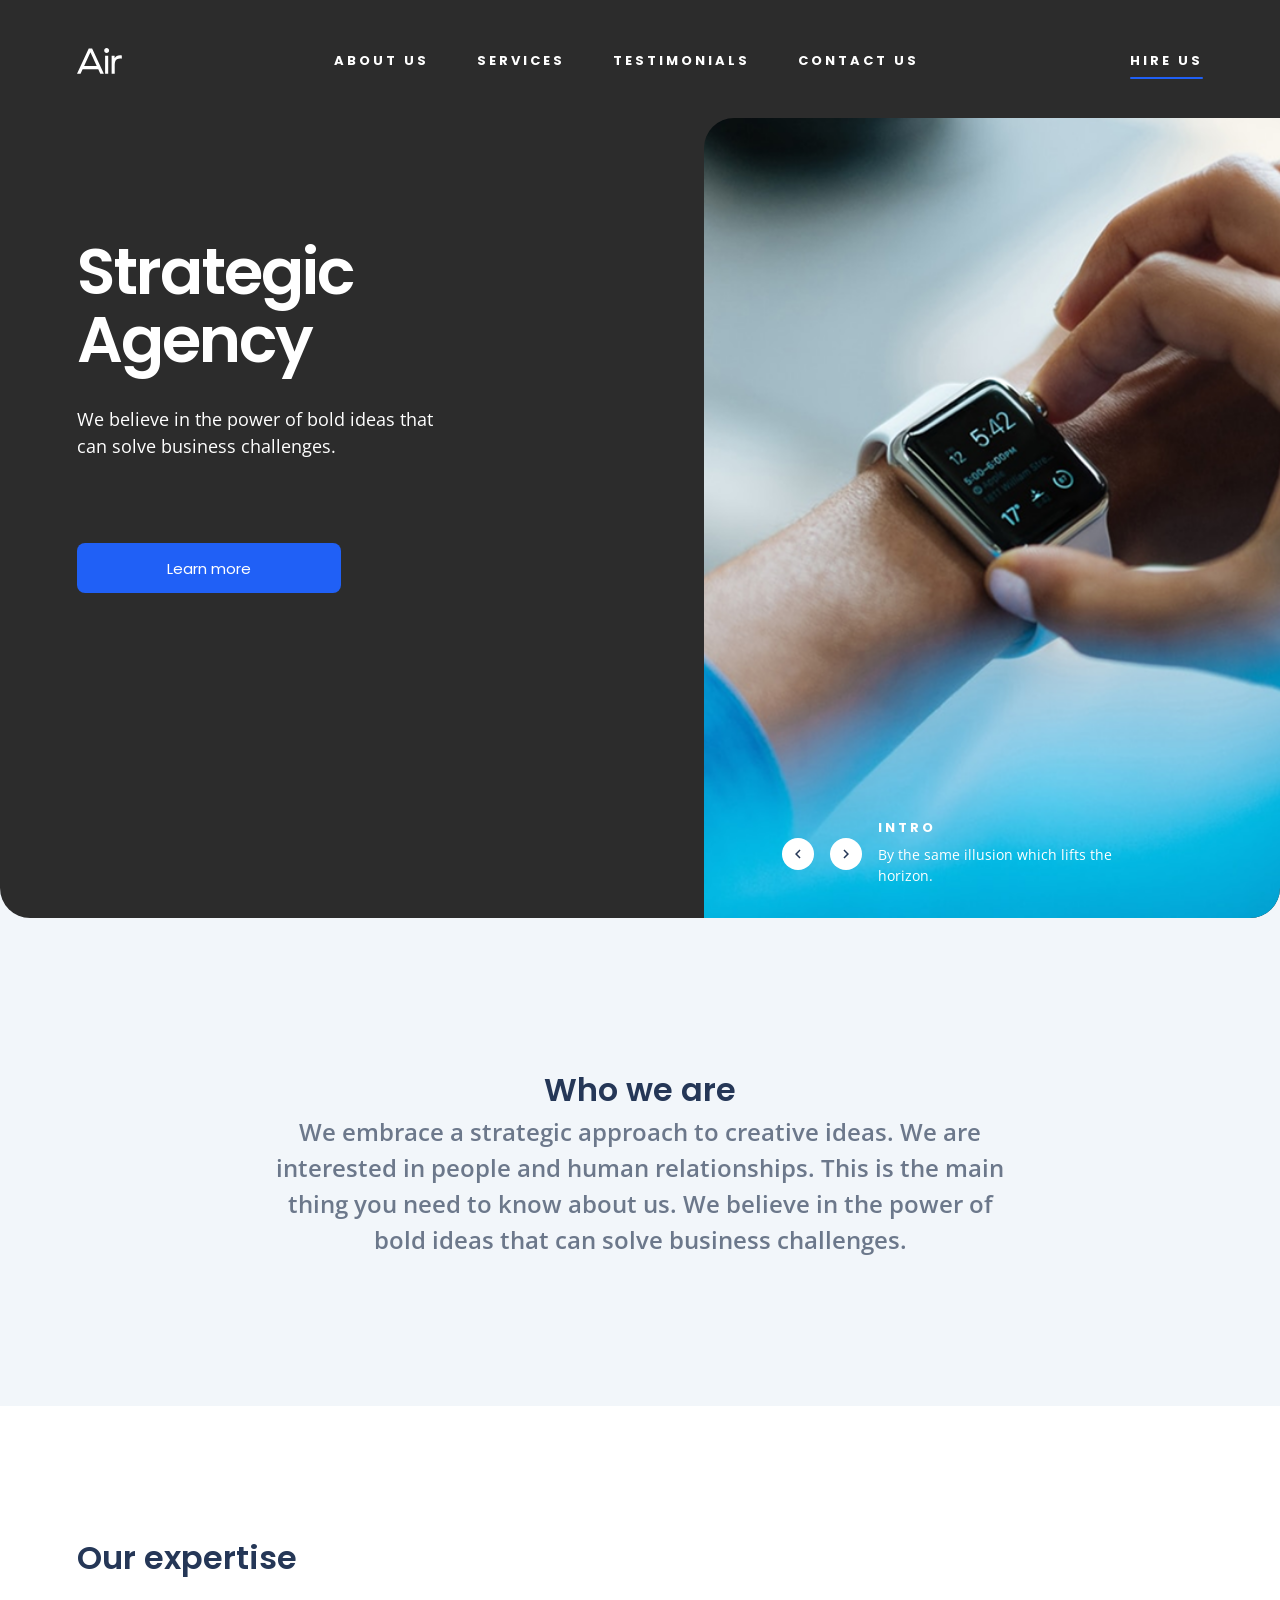
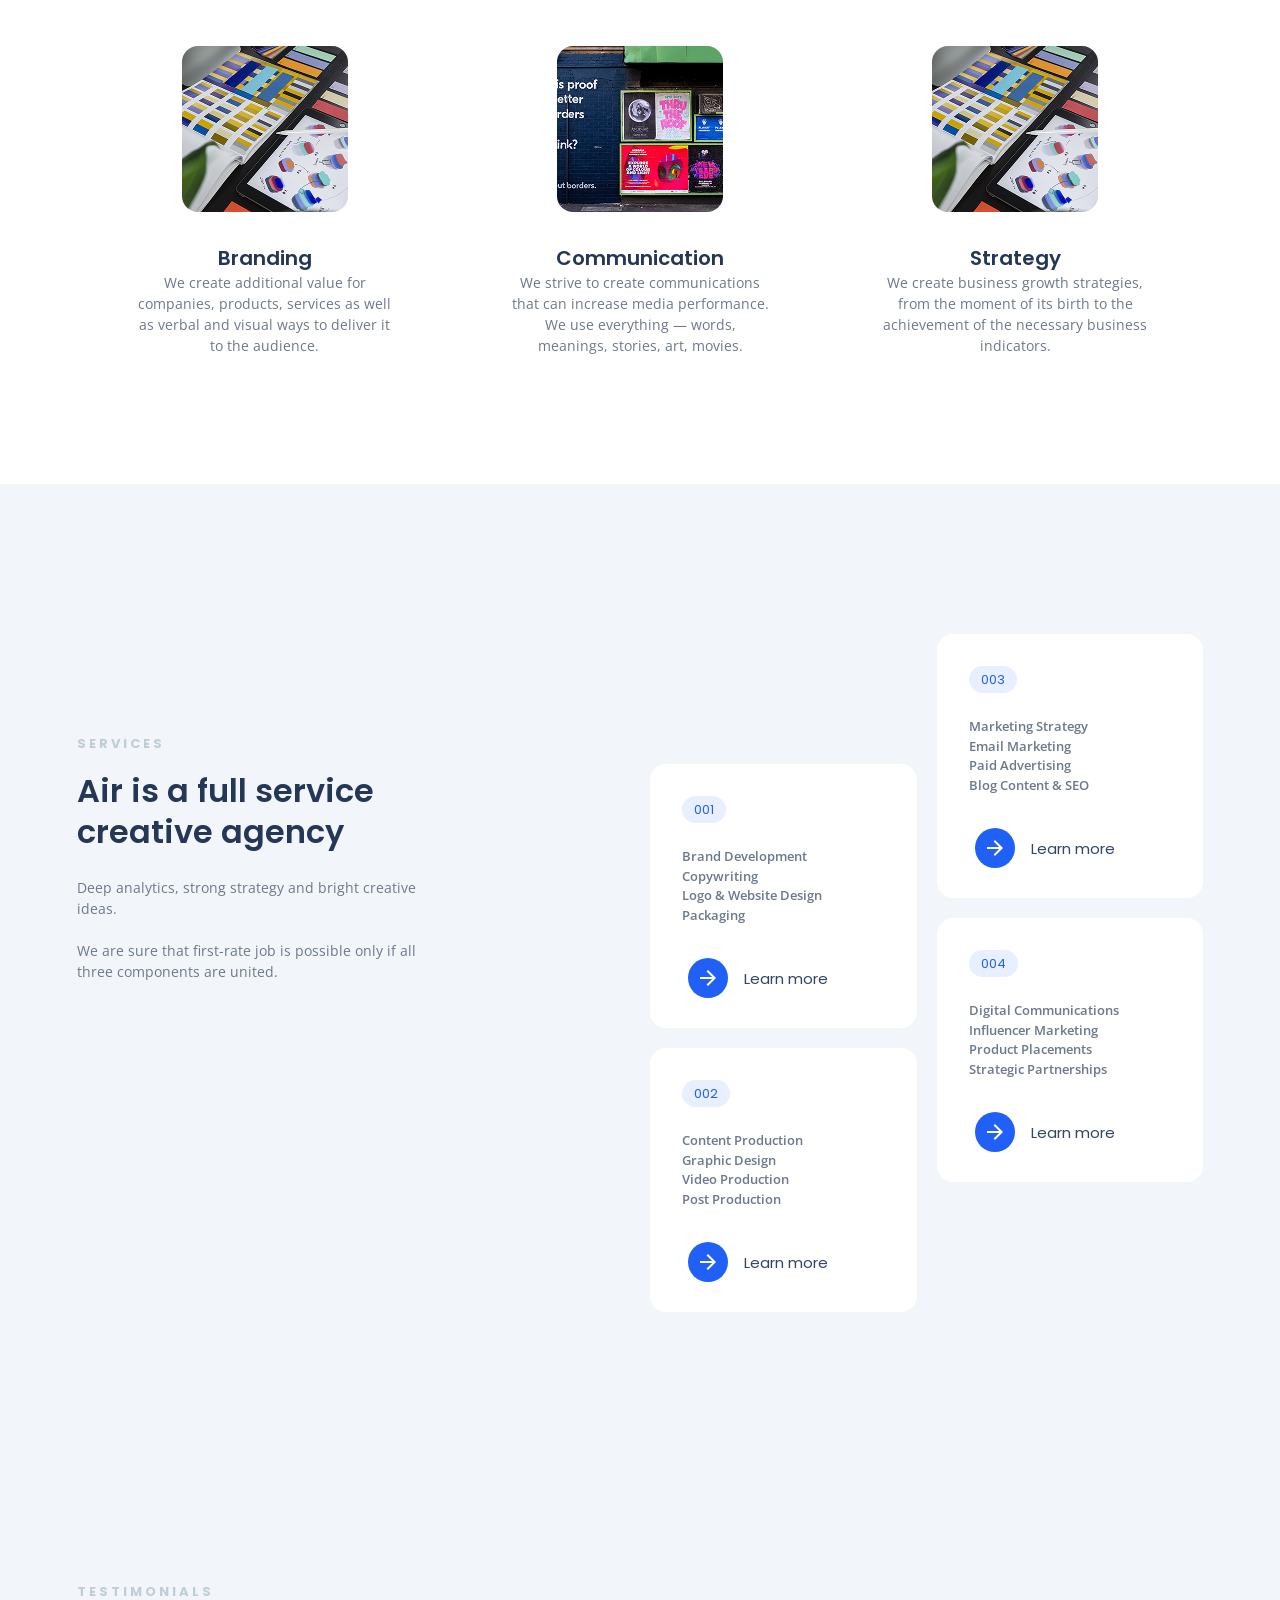
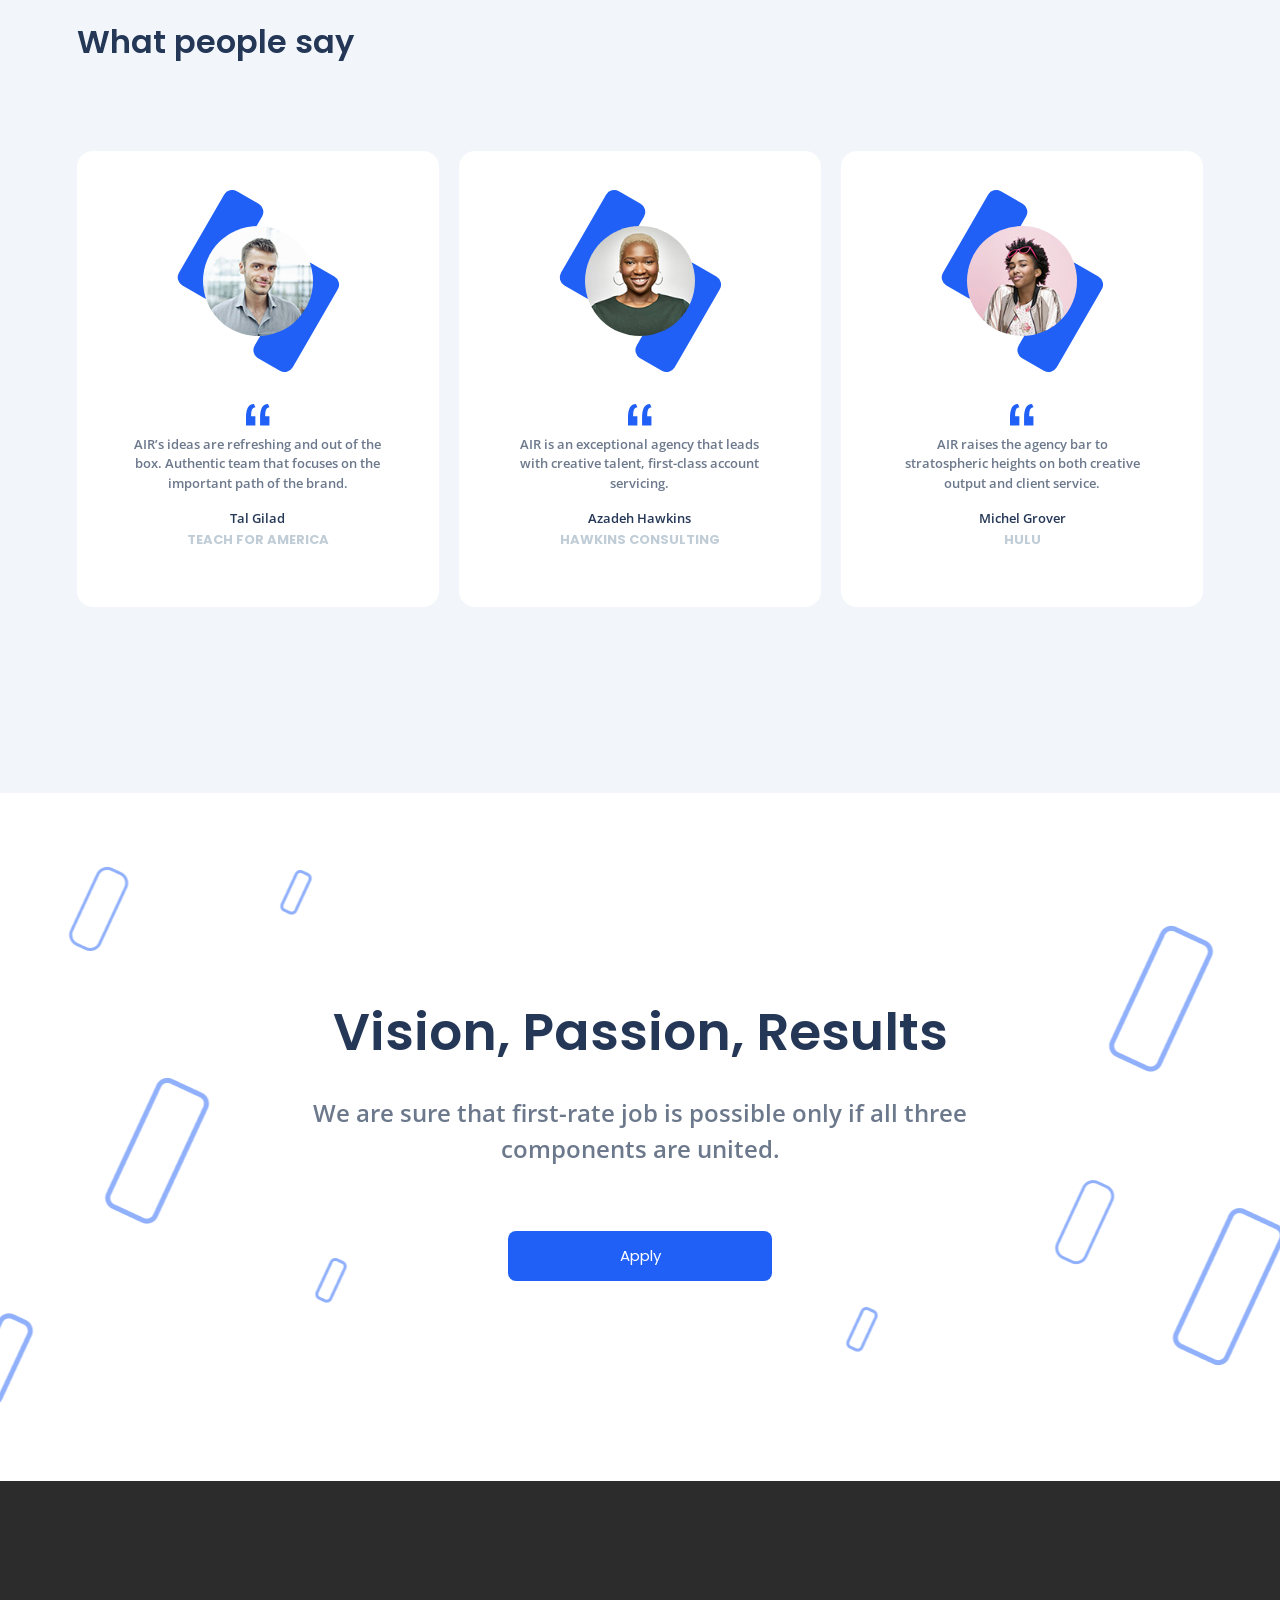
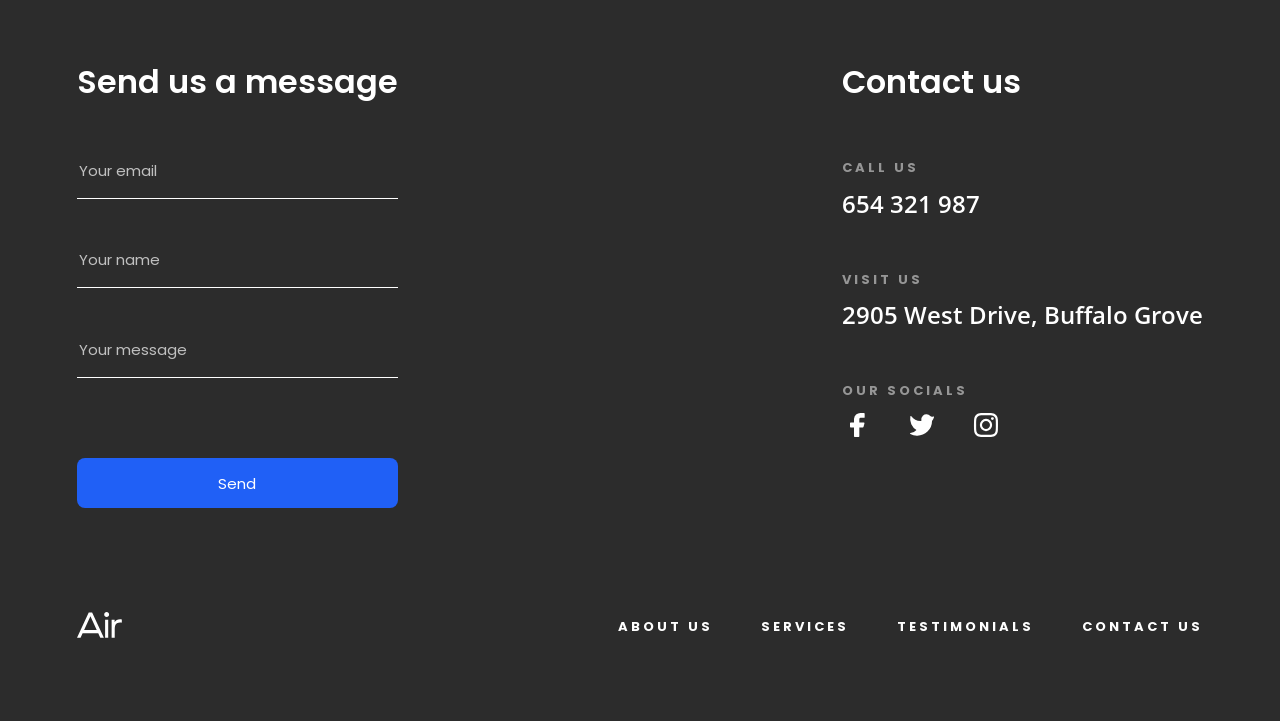
<file: index.html>
<!doctype html><html lang="en"><head><meta charset="utf-8"><meta name="viewport" content="width=device-width, initial-scale=1.0"><title>Air</title><link rel="stylesheet" href="index.791aff41.css"><link rel="icon" href="dia-logo.df61db83.svg"></head><body> <nav class="navigation"> <div class="container"> <div class="navigation__content navigation__content--header"> <div class="navigation__left"> <a href="#" class="navigation__logo"> <img src="dia-logo.df61db83.svg" alt="Air"> </a> <a href="#" class="navigation__menu-button"></a> </div> <ul class="navigation__list navigation__list--header"> <li class="navigation__link navigation__link--about-us"> About us </li> <li class="navigation__link navigation__link--services"> Services </li> <li class="navigation__link navigation__link--testimonials"> Testimonials </li> <li class="navigation__link navigation__link--contact-us"> Contact us </li> </ul> <li class="navigation__link navigation__link--hire-us navigation__link--underline"> Hire us </li> </div> </div> </nav> <header class="header"> <div class="container"> <div class="header__content"> <div class="header__info"> <h1 class="header__title title">Strategic Agency</h1> <p class="header__text text"> We believe in the power of bold ideas that can solve business challenges. </p> <button href="#" class="button header__button">Learn more</button> </div> </div> </div> <div class="header__slider"> <div class="header__slider-content"> <div class="header__arrows"> <button class="header__arrow header__arrow--left"></button> <button class="header__arrow header__arrow--right"></button> </div> <div class="header__slider-info"> <p class="header__slider-title">Intro</p> <p class="header__slider-text"> By the same illusion which lifts the horizon. </p> </div> </div> </div> </header> <main class="main"> <section class="about section"> <div class="container"> <h2 class="about__title section__title">Who we are</h2> <p class="about__text section__text"> We embrace a strategic approach to creative ideas. We are interested in people and human relationships. This is the main thing you need to know about us. We believe in the power of bold ideas that can solve business challenges. </p> </div> </section> <section class="our-expertise section"> <div class="container"> <h2 class="our-expertise__title section__title">Our expertise</h2> <div class="our-expertise__content"> <article class="our-expertise__card"> <img src="image-1.c70b4920.png" alt="Branding" class="our-expertise__image"> <h3 class="our-expertise__name">Branding</h3> <p class="our-expertise__text"> We create additional value for companies, products, services as well as verbal and visual ways to deliver it to the audience. </p> </article> <article class="our-expertise__card"> <img src="image-2.be96d6d6.png" alt="Branding" class="our-expertise__image"> <h3 class="our-expertise__name">Communication</h3> <p class="our-expertise__text"> We strive to create communications that can increase media performance. We use everything — words, meanings, stories, art, movies. </p> </article> <article class="our-expertise__card"> <img src="image-1.c70b4920.png" alt="Branding" class="our-expertise__image"> <h3 class="our-expertise__name">Strategy</h3> <p class="our-expertise__text"> We create business growth strategies, from the moment of its birth to the achievement of the necessary business indicators. </p> </article> </div> </div> </section> <section class="section services"> <div class="container"> <div class="services__content"> <div class="services__info"> <h2 class="services__title">Services</h2> <p class="services__sub-title"> Air is a full service creative agency </p> <p class="services__text"> Deep analytics, strong strategy and bright creative ideas.<br><br>We are sure that first-rate job is possible only if all three components are united. </p> </div> <div class="services__separator"></div> <div class="services__column services__column--first"> <div class="services__card"> <p class="services__number">001</p> <ul class="services__list"> <li class="services__item">Brand Development</li> <li class="services__item">Copywriting</li> <li class="services__item">Logo & Website Design</li> <li class="services__item">Packaging</li> </ul> <button href="#" class="services__link">Learn more</button> </div> <div class="services__card"> <p class="services__number">002</p> <ul class="services__list"> <li class="services__item">Сontent Production</li> <li class="services__item">Graphic Design</li> <li class="services__item">Video Production</li> <li class="services__item">Post Production</li> </ul> <button href="#" class="services__link">Learn more</button> </div> </div> <div class="services__column services__column--second"> <div class="services__card"> <p class="services__number">003</p> <ul class="services__list"> <li class="services__item">Marketing Strategy</li> <li class="services__item">Email Marketing</li> <li class="services__item">Paid Advertising</li> <li class="services__item">Blog Content & SEO</li> </ul> <button href="#" class="services__link">Learn more</button> </div> <div class="services__card"> <p class="services__number">004</p> <ul class="services__list"> <li class="services__item">Digital Communications</li> <li class="services__item">Influencer Marketing</li> <li class="services__item">Product Placements</li> <li class="services__item">Strategic Partnerships</li> </ul> <button href="#" class="services__link">Learn more</button> </div> </div> </div> </div> </section> <section class="testimonials"> <div class="container"> <div class="testimonials__content"> <div class="testimonials__info"> <h2 class="testimonials__title">Testimonials</h2> <p class="testimonials__sub-title">What people say</p> </div> <div class="testimonials__cards"> <div class="person-card testimonials__card"> <div class="person-card__photo"> <img src="testimonial-ava-1.b56be7bf.jpg" class="person-card__image" alt="Tal Gilad"> </div> <p class="person-card__quote"> AIR’s ideas are refreshing and out of the box. Authentic team that focuses on the important path of the brand. </p> <p class="person-card__name">Tal Gilad</p> <p class="person-card__status">Teach for America</p> </div> <div class="person-card testimonials__card"> <div class="person-card__photo"> <img src="testimonial-ava-2.168a3074.jpg" class="person-card__image" alt="Tal Gilad"> </div> <p class="person-card__quote"> AIR is an exceptional agency that leads with creative talent, first-class account servicing. </p> <p class="person-card__name">Azadeh Hawkins</p> <p class="person-card__status">Hawkins Consulting</p> </div> <div class="person-card testimonials__card"> <div class="person-card__photo"> <img src="testimonial-ava-3.928a31dd.jpg" class="person-card__image" alt="Tal Gilad"> </div> <p class="person-card__quote"> AIR raises the agency bar to stratospheric heights on both creative output and client service. </p> <p class="person-card__name">Michel Grover</p> <p class="person-card__status">Hulu</p> </div> </div> </div> </div> </section> <section class="hire-us section"> <div class="container"> <div class="hire-us__content"> <h2 class="hire-us__title">Vision, Passion, Results</h2> <p class="hire-us__text"> We are sure that first-rate job is possible only if all three components are united. </p> <button href="#" class="button hire-us__button">Apply</button> </div> </div> </section> </main> <footer class="footer"> <div class="container"> <div class="footer__content"> <form action="#" class="footer__form" method="post" onsubmit="this.reset(); return false;"> <p class="footer__title">Send us a message</p> <div class="footer__inputs"> <input type="email" name="email" placeholder="Your email" class="footer__input" required> <input type="name" name="name" placeholder="Your name" class="footer__input" required> <textarea type="text" name="message" placeholder="Your message" class="footer__input footer__input--textarea" required></textarea> </div> <button type="submit" name="submit" class="button footer_button"> Send </button> </form> <div class="footer__contact-us"> <p class="footer__title">Contact us</p> <div class="footer__contacts"> <div class="footer__contact"> <p class="footer__sub-link">Call us</p> <a href="tel:+654321987" class="footer__link">654 321 987</a> </div> <div class="footer__contact"> <p class="footer__sub-link">Visit us</p> <a href="https://maps.app.goo.gl/8i2NvpD5Xmbq2o8bA" class="footer__link" target="_blank"> 2905 West Drive, Buffalo Grove </a> </div> <div class="footer__contact"> <p class="footer__sub-link">Our socials</p> <div class="footer__socials"> <a href="https://www.facebook.com/" target="_blank" class="footer__social-link footer__social-link--facebook"> </a> <a href="https://x.com/" target="_blank" class="footer__social-link footer__social-link--twitter"> </a> <a href="http://instagram.com/" target="_blank" class="footer__social-link footer__social-link--instagram"> </a> </div> </div> </div> </div> </div> </div> <nav class="footer__navigation navigation"> <div class="container"> <div class="navigation__content navigation__content--footer"> <a href="#" class="logo-link"> <img src="dia-logo.df61db83.svg" alt="Air"> </a> <ul class="navigation__list navigation__list--footer"> <li class="navigation__link navigation__link--about-us"> About us </li> <li class="navigation__link navigation__link--services"> Services </li> <li class="navigation__link navigation__link--testimonials"> Testimonials </li> <li class="navigation__link navigation__link--contact-us"> Contact us </li> </ul> </div> </div> </nav> </footer> <script type="module" src="index.40a9076e.js"></script><script src="index.d9586447.js" nomodule defer></script> </body></html>
</file>
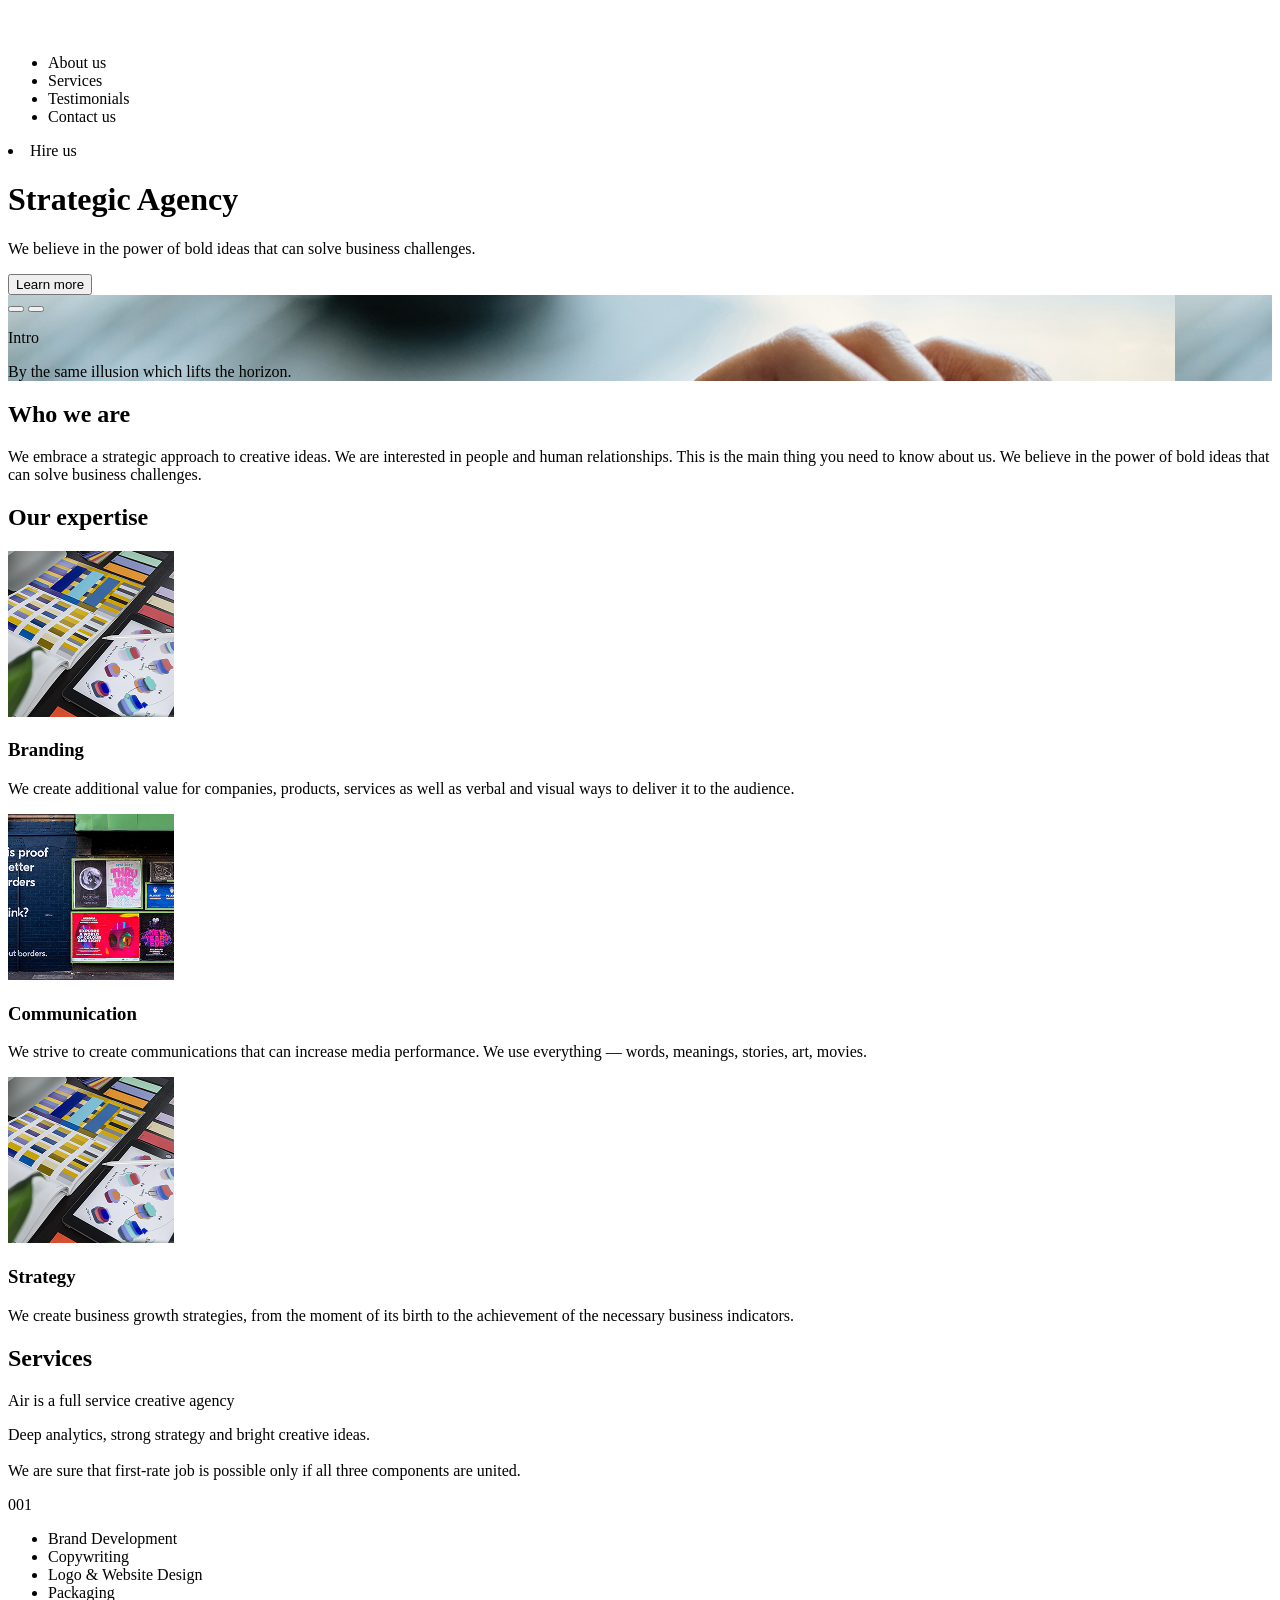
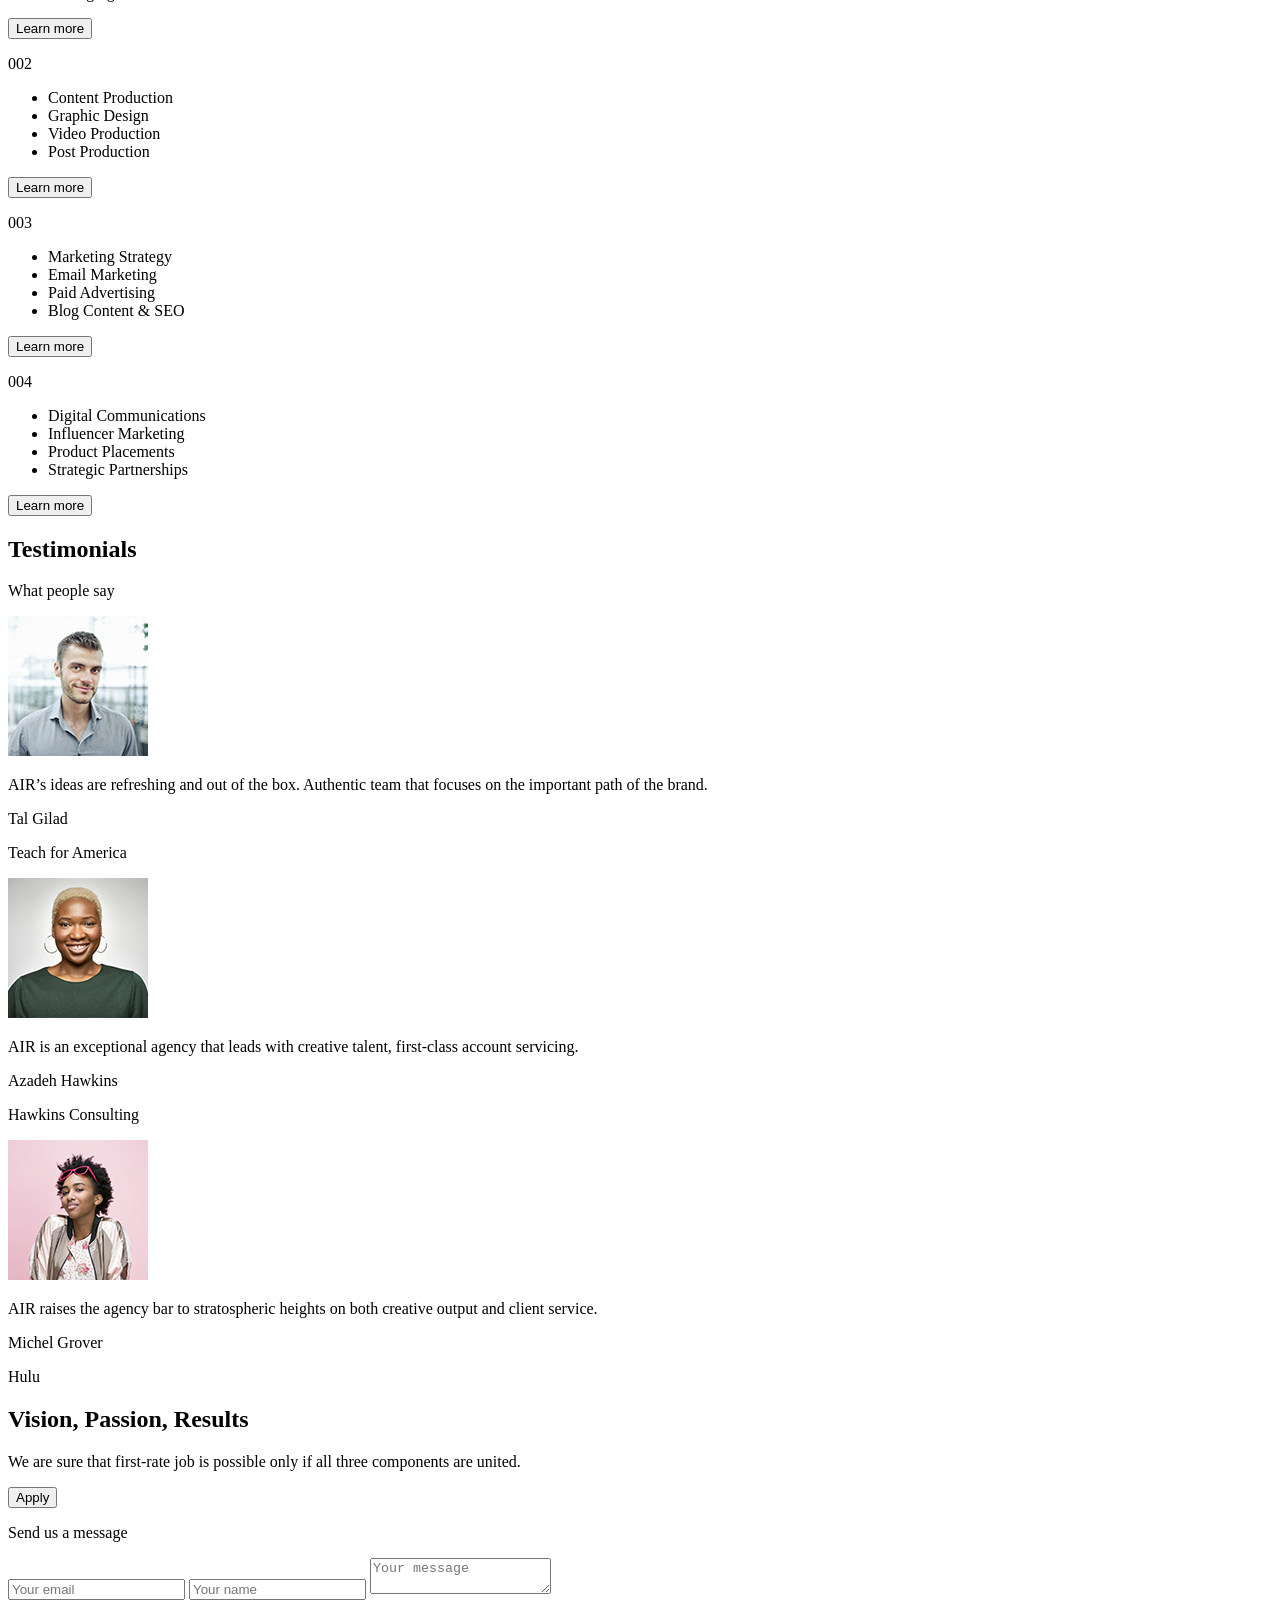
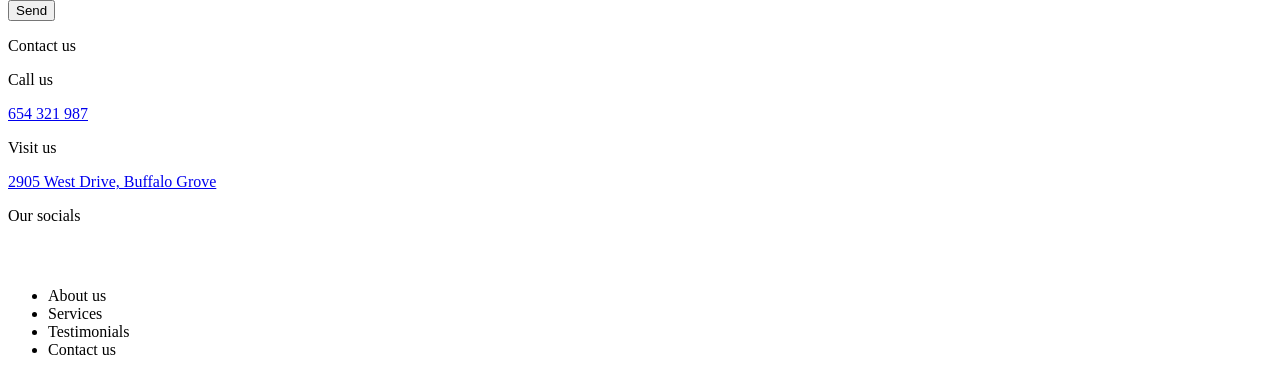
<file: src/index.html>
<!doctype html>
<html lang="en">
  <head>
    <meta charset="UTF-8" />
    <meta name="viewport" content="width=device-width, initial-scale=1.0" />
    <title>Air</title>
    <link rel="stylesheet" href="./styles/main.scss" />
    <link rel="icon" href="./images/logo/dia-logo.svg" />
  </head>
  <body>
    <nav class="navigation">
      <div class="container">
        <div class="navigation__content navigation__content--header">
          <div class="navigation__left">
            <a href="#" class="navigation__logo">
              <img src="./images/logo/dia-logo.svg" alt="Air" />
            </a>
            <a href="#" class="navigation__menu-button"></a>
          </div>
          <ul class="navigation__list navigation__list--header">
            <li class="navigation__link navigation__link--about-us">
              About us
            </li>
            <li class="navigation__link navigation__link--services">
              Services
            </li>
            <li class="navigation__link navigation__link--testimonials">
              Testimonials
            </li>
            <li class="navigation__link navigation__link--contact-us">
              Contact us
            </li>
          </ul>
          <li
            class="navigation__link navigation__link--underline navigation__link--hire-us"
          >
            Hire us
          </li>
        </div>
      </div>
    </nav>

    <header class="header">
      <div class="container">
        <div class="header__content">
          <div class="header__info">
            <h1 class="header__title title">Strategic Agency</h1>
            <p class="header__text text">
              We believe in the power of bold ideas that can solve business
              challenges.
            </p>
            <button href="#" class="header__button button">Learn more</button>
          </div>
        </div>
      </div>
      <div class="header__slider">
        <div class="header__slider-content">
          <div class="header__arrows">
            <button class="header__arrow header__arrow--left"></button>
            <button class="header__arrow header__arrow--right"></button>
          </div>
          <div class="header__slider-info">
            <p class="header__slider-title">Intro</p>
            <p class="header__slider-text">
              By the same illusion which lifts the horizon.
            </p>
          </div>
        </div>
      </div>
    </header>

    <main class="main">
      <section class="about section">
        <div class="container">
          <h2 class="about__title section__title">Who we are</h2>
          <p class="about__text section__text">
            We embrace a strategic approach to creative ideas. We are interested
            in people and human relationships. This is the main thing you need
            to know about us. We believe in the power of bold ideas that can
            solve business challenges.
          </p>
        </div>
      </section>

      <section class="our-expertise section">
        <div class="container">
          <h2 class="our-expertise__title section__title">Our expertise</h2>
          <div class="our-expertise__content">
            <article class="our-expertise__card">
              <img
                src="./images/our-expertise/image-1.png"
                alt="Branding"
                class="our-expertise__image"
              />
              <h3 class="our-expertise__name">Branding</h3>
              <p class="our-expertise__text">
                We create additional value for companies, products, services as
                well as verbal and visual ways to deliver it to the audience.
              </p>
            </article>
            <article class="our-expertise__card">
              <img
                src="./images/our-expertise/image-2.png"
                alt="Branding"
                class="our-expertise__image"
              />
              <h3 class="our-expertise__name">Communication</h3>
              <p class="our-expertise__text">
                We strive to create communications that can increase media
                performance. We use everything — words, meanings, stories, art,
                movies.
              </p>
            </article>
            <article class="our-expertise__card">
              <img
                src="./images/our-expertise/image-1.png"
                alt="Branding"
                class="our-expertise__image"
              />
              <h3 class="our-expertise__name">Strategy</h3>
              <p class="our-expertise__text">
                We create business growth strategies, from the moment of its
                birth to the achievement of the necessary business indicators.
              </p>
            </article>
          </div>
        </div>
      </section>

      <section class="services section">
        <div class="container">
          <div class="services__content">
            <div class="services__info">
              <h2 class="services__title">Services</h2>
              <p class="services__sub-title">
                Air is a full service creative agency
              </p>
              <p class="services__text">
                Deep analytics, strong strategy and bright creative ideas.<br /><br />We
                are sure that first-rate job is possible only if all three
                components are united.
              </p>
            </div>
            <div class="services__separator"></div>
            <div class="services__column services__column--first">
              <div class="services__card">
                <p class="services__number">001</p>
                <ul class="services__list">
                  <li class="services__item">Brand Development</li>
                  <li class="services__item">Copywriting</li>
                  <li class="services__item">Logo & Website Design</li>
                  <li class="services__item">Packaging</li>
                </ul>
                <button href="#" class="services__link">Learn more</button>
              </div>
              <div class="services__card">
                <p class="services__number">002</p>
                <ul class="services__list">
                  <li class="services__item">Сontent Production</li>
                  <li class="services__item">Graphic Design</li>
                  <li class="services__item">Video Production</li>
                  <li class="services__item">Post Production</li>
                </ul>
                <button href="#" class="services__link">Learn more</button>
              </div>
            </div>

            <div class="services__column services__column--second">
              <div class="services__card">
                <p class="services__number">003</p>
                <ul class="services__list">
                  <li class="services__item">Marketing Strategy</li>
                  <li class="services__item">Email Marketing</li>
                  <li class="services__item">Paid Advertising</li>
                  <li class="services__item">Blog Content & SEO</li>
                </ul>
                <button href="#" class="services__link">Learn more</button>
              </div>
              <div class="services__card">
                <p class="services__number">004</p>
                <ul class="services__list">
                  <li class="services__item">Digital Communications</li>
                  <li class="services__item">Influencer Marketing</li>
                  <li class="services__item">Product Placements</li>
                  <li class="services__item">Strategic Partnerships</li>
                </ul>
                <button href="#" class="services__link">Learn more</button>
              </div>
            </div>
          </div>
        </div>
      </section>

      <section class="testimonials">
        <div class="container">
          <div class="testimonials__content">
            <div class="testimonials__info">
              <h2 class="testimonials__title">Testimonials</h2>
              <p class="testimonials__sub-title">What people say</p>
            </div>

            <div class="testimonials__cards">
              <div class="testimonials__card person-card">
                <div class="person-card__photo">
                  <img
                    src="./images/testimonials/testimonial-ava-1.jpg"
                    class="person-card__image"
                    alt="Tal Gilad"
                  />
                </div>
                <p class="person-card__quote">
                  AIR’s ideas are refreshing and out of the box. Authentic team
                  that focuses on the important path of the brand.
                </p>
                <p class="person-card__name">Tal Gilad</p>
                <p class="person-card__status">Teach for America</p>
              </div>

              <div class="testimonials__card person-card">
                <div class="person-card__photo">
                  <img
                    src="./images/testimonials/testimonial-ava-2.jpg"
                    class="person-card__image"
                    alt="Tal Gilad"
                  />
                </div>
                <p class="person-card__quote">
                  AIR is an exceptional agency that leads with creative talent,
                  first-class account servicing.
                </p>
                <p class="person-card__name">Azadeh Hawkins</p>
                <p class="person-card__status">Hawkins Consulting</p>
              </div>

              <div class="testimonials__card person-card">
                <div class="person-card__photo">
                  <img
                    src="./images/testimonials/testimonial-ava-3.jpg"
                    class="person-card__image"
                    alt="Tal Gilad"
                  />
                </div>
                <p class="person-card__quote">
                  AIR raises the agency bar to stratospheric heights on both
                  creative output and client service.
                </p>
                <p class="person-card__name">Michel Grover</p>
                <p class="person-card__status">Hulu</p>
              </div>
            </div>
          </div>
        </div>
      </section>

      <section class="hire-us section">
        <div class="container">
          <div class="hire-us__content">
            <h2 class="hire-us__title">Vision, Passion, Results</h2>
            <p class="hire-us__text">
              We are sure that first-rate job is possible only if all three
              components are united.
            </p>
            <button href="#" class="hire-us__button button">Apply</button>
          </div>
        </div>
      </section>
    </main>

    <footer class="footer">
      <div class="container">
        <div class="footer__content">
          <form
            action="#"
            class="footer__form"
            method="post"
            onsubmit="this.reset(); return false;"
          >
            <p class="footer__title">Send us a message</p>
            <div class="footer__inputs">
              <input
                type="email"
                name="email"
                placeholder="Your email"
                class="footer__input"
                required
              />
              <input
                type="name"
                name="name"
                placeholder="Your name"
                class="footer__input"
                required
              />
              <textarea
                type="text"
                name="message"
                placeholder="Your message"
                class="footer__input footer__input--textarea"
                required
              ></textarea>
            </div>
            <button
              type="submit"
              name="submit"
              class="footer_button button"
            >
              Send
            </button>
          </form>

          <div class="footer__contact-us">
            <p class="footer__title">Contact us</p>

            <div class="footer__contacts">
              <div class="footer__contact">
                <p class="footer__sub-link">Call us</p>
                <a href="tel:+654321987" class="footer__link">654 321 987</a>
              </div>
              <div class="footer__contact">
                <p class="footer__sub-link">Visit us</p>
                <a
                  href="https://maps.app.goo.gl/8i2NvpD5Xmbq2o8bA"
                  class="footer__link"
                  target="_blank"
                >
                  2905 West Drive, Buffalo Grove
                </a>
              </div>
              <div class="footer__contact">
                <p class="footer__sub-link">Our socials</p>
                <div class="footer__socials">
                  <a
                    href="https://www.facebook.com/"
                    target="_blank"
                    class="footer__social-link footer__social-link--facebook"
                  >
                  </a>
                  <a
                    href="https://x.com/"
                    target="_blank"
                    class="footer__social-link footer__social-link--twitter"
                  >
                  </a>
                  <a
                    href="http://instagram.com/"
                    target="_blank"
                    class="footer__social-link footer__social-link--instagram"
                  >
                  </a>
                </div>
              </div>
            </div>
          </div>
        </div>
      </div>
      <nav class="footer__navigation navigation">
        <div class="container">
          <div class="navigation__content navigation__content--footer">
            <a href="#" class="logo-link">
              <img src="./images/logo/dia-logo.svg" alt="Air" />
            </a>
            <ul class="navigation__list navigation__list--footer">
              <li class="navigation__link navigation__link--about-us">
                About us
              </li>
              <li class="navigation__link navigation__link--services">
                Services
              </li>
              <li class="navigation__link navigation__link--testimonials">
                Testimonials
              </li>
              <li class="navigation__link navigation__link--contact-us">
                Contact us
              </li>
            </ul>
          </div>
        </div>
      </nav>
    </footer>

    <script type="module" src="./scripts/main.js"></script>
  </body>
</html>
</file>
<file: index.791aff41.css>
@import "https://fonts.googleapis.com/css2?family=Open+Sans:wght@400;600&family=Poppins:wght@400;600;700&display=swap";h1{font-family:Roboto,sans-serif;font-weight:400}*,:before,:after{box-sizing:border-box}html,body,div,span,object,iframe,figure,h1,h2,h3,h4,h5,h6,p,blockquote,pre,a,code,em,img,small,strike,strong,sub,sup,tt,b,u,i,ol,ul,li,fieldset,form,label,table,caption,tbody,tfoot,thead,tr,th,td,main,canvas,embed,footer,header,nav,section,video{font:inherit;-webkit-font-smoothing:antialiased;-webkit-text-size-adjust:none;-moz-text-size-adjust:none;-ms-text-size-adjust:none;text-size-adjust:none;text-rendering:optimizeLegibility;vertical-align:baseline;border:0;margin:0;padding:0;font-size:100%;text-decoration:none}footer,header,nav,section,main{display:block}body{line-height:1}ol,ul,li{list-style:none}blockquote,q{quotes:none}blockquote:before,blockquote:after,q:before,q:after{content:"";content:none}table{border-spacing:0;border-collapse:collapse}input,textarea{-webkit-appearance:none;border-radius:0;outline:none}.title{color:#fff;letter-spacing:-2px;font-family:Poppins,serif;font-weight:600;line-height:68px}.text{color:#fff;font-family:Open Sans,serif;font-size:18px;font-weight:400;line-height:150%}.container{min-width:320px;padding-left:6.25%;padding-right:6.25%}@media (min-width:1024px){.container{padding-left:6%;padding-right:6%}}@media (min-width:1600px){.container{padding-left:14%;padding-right:14%}}@media (min-width:2560px){.container{padding-left:27.5%;padding-right:27.5%}}.navigation{background-color:#2c2c2c;padding-top:20px;padding-bottom:20px}@media (min-width:1024px){.navigation{padding-top:52px;padding-bottom:48px}}@media (min-width:1280px){.navigation{padding-top:48px;padding-bottom:44px}}.navigation__content{-ms-flex-flow:column wrap;flex-flow:column wrap;-ms-flex-pack:justify;justify-content:space-between;row-gap:24px;display:-ms-flexbox;display:flex}@media (min-width:1024px){.navigation__content{-ms-flex-direction:row;flex-direction:row;-ms-flex-align:center;align-items:center}}.navigation__content--header{-ms-flex-direction:row;flex-direction:row;-ms-flex-align:center;align-items:center}.navigation__list{gap:24px}@media (min-width:640px){.navigation__list{gap:48px}}.navigation__list--header{display:none}@media (min-width:1024px){.navigation__list--header{display:-ms-flexbox;display:flex}}.navigation__list--footer{-ms-flex-flow:column wrap;flex-flow:column wrap;display:-ms-flexbox;display:flex}@media (min-width:640px){.navigation__list--footer{-ms-flex-direction:row;flex-direction:row}}.navigation__link{text-transform:uppercase;letter-spacing:3px;cursor:pointer;color:#fff;font-family:Poppins,sans-serif;font-size:13px;font-weight:700;line-height:150%}.navigation__link--underline{position:relative}.navigation__link--underline:after{content:"";background-color:#2060f6;border-radius:4px;width:100%;height:2px;position:absolute;bottom:-8px;left:0}.navigation__left{-ms-flex-align:center;align-items:center;gap:32px;display:-ms-flexbox;display:flex}.navigation__logo{line-height:0;display:block}.navigation__menu-button{background:url(menu.ff4e3478.svg) 50%/cover;width:24px;height:24px;line-height:0;display:block}@media (min-width:1024px){.navigation__menu-button{display:none}}.button{font-family:Poppins,sans-serif;font-size:15px;font-weight:600px;line-height:auto;letter-spacing:0;cursor:pointer;color:#fff;background-color:#2060f6;border:0;border-radius:8px;-ms-flex-pack:center;justify-content:center;-ms-flex-align:center;align-items:center;height:50px;transition:border-radius .3s linear;display:-ms-flexbox;display:flex}.button:hover{border-radius:15px}.header{background-color:#2c2c2c;border-radius:0 0 30px 30px;-ms-flex-direction:column;flex-direction:column;gap:48px;height:auto;display:-ms-flexbox;display:flex;position:relative}@media (min-width:640px){.header{gap:147px}}@media (min-width:1024px){.header{gap:0}}.header__content{grid-template-columns:repeat(2,1fr);gap:24px 20px;display:grid;position:relative}@media (min-width:640px){.header__content{grid-template-columns:repeat(6,1fr);gap:30px}}@media (min-width:1024px){.header__content{grid-template-columns:repeat(12,1fr);gap:20px}}@media (min-width:1600px){.header__content{grid-template-columns:repeat(12,1fr);gap:30px}}@media (min-width:1024px){.header__content{min-height:800px}}.header__info{grid-column:1/-1}@media (min-width:1024px){.header__info{grid-column:span 7}}@media (min-width:1600px){.header__info{grid-column:span 8}}.header__title{letter-spacing:-2px;max-width:max-content;margin-top:25px;margin-bottom:32px;font-size:52px;line-height:120%}@media (min-width:640px){.header__title{max-width:min-content;margin-top:35px;line-height:68px}}@media (min-width:1024px){.header__title{max-width:min-content;margin-top:120px;font-size:64px}}.header__text{max-width:360px;font-size:18px}.header__button{justify-self:center;width:280px;margin-top:72px}@media (min-width:640px){.header__button{justify-self:start;width:264px;margin-top:56px}}@media (min-width:1024px){.header__button{width:264px;margin-top:83px}}.header__slider{background-position:50%;background-size:cover;border-radius:30px;-ms-flex-align:end;align-items:end;width:100%;height:390px;display:-ms-flexbox;display:flex}@media (min-width:1024px){.header__slider{border-radius:30px 0;width:45%;height:100%;position:absolute;top:0;bottom:0;right:0}}.header__slider-content{-ms-flex-direction:column;flex-direction:column;-ms-flex-align:start;align-items:start;gap:16px;padding:24px 20px;display:-ms-flexbox;display:flex}@media (min-width:640px){.header__slider-content{padding:32px 41px}}@media (min-width:1024px){.header__slider-content{-ms-flex-direction:row;flex-direction:row;-ms-flex-align:center;align-items:center;padding-left:78px;padding-right:78px}}.header__arrows{gap:16px;display:-ms-flexbox;display:flex}.header__arrow{cursor:pointer;background-position:50%;background-size:contain;border:0;width:32px;height:32px;transition:transform .3s;display:block}.header__arrow--left{background:url(arrow-left.c8416a9c.svg)}.header__arrow--right{background:url(arrow-right.3a0bed6f.svg)}.header__arrow:hover{transform:scale(1.2)}.header__slider-info{-ms-flex-direction:column;flex-direction:column;gap:10px;display:-ms-flexbox;display:flex}.header__slider-title{color:#fff;text-transform:uppercase;letter-spacing:3px;font-family:Poppins,sans-serif;font-size:13px;font-weight:700}.header__slider-text{letter-spacing:0;color:#fff;max-width:280px;font-family:Open Sans,sans-serif;font-size:14px;font-weight:400;line-height:150%}.about{text-align:center;-ms-flex-direction:column;flex-direction:column;-ms-flex-pack:center;justify-content:center;-ms-flex-align:center;align-items:center;padding-top:120px;padding-bottom:120px;display:-ms-flexbox;display:flex}@media (min-width:640px){.about{padding-top:148px;padding-bottom:148px}}.our-expertise{background:#fff;padding-top:72px;padding-bottom:72px}@media (min-width:640px){.our-expertise{padding-top:128px;padding-bottom:128px}}.our-expertise__content{-ms-flex-flow:column wrap;flex-flow:column wrap;gap:56px;display:-ms-flexbox;display:flex}@media (min-width:1024px){.our-expertise__content{-ms-flex-direction:row;flex-direction:row;-ms-flex-pack:justify;justify-content:space-between;gap:0}}.our-expertise__title{justify-self:center;margin-bottom:56px;font-size:44px}@media (min-width:640px){.our-expertise__title{margin-bottom:64px;font-size:52px}}.our-expertise__card{text-align:center;-ms-flex-direction:column;flex-direction:column;-ms-flex:auto;flex:auto;-ms-flex-pack:center;justify-content:center;-ms-flex-align:center;align-items:center;transition:all .3s;display:-ms-flexbox;display:flex}.our-expertise__card:hover{transform:scale(1.1)}.our-expertise__image{border-radius:16px;max-width:166px;margin-bottom:32px}.our-expertise__name{letter-spacing:0;color:#253757;max-width:100%;font-family:Poppins,sans-serif;font-size:20px;font-weight:600;line-height:140%}.our-expertise__text{letter-spacing:0;color:#6c788b;width:280px;font-family:Open Sans,sans-serif;font-size:14px;font-weight:400;line-height:150%}@media (min-width:640px){.our-expertise__text{width:362px}}@media (min-width:1024px){.our-expertise__text{width:214px}}@media (min-width:1280px){.our-expertise__text{width:264px}}.services__content{grid-template-columns:repeat(2,1fr);gap:24px 20px;padding-top:120px;padding-bottom:120px;display:grid}@media (min-width:640px){.services__content{grid-template-columns:repeat(6,1fr);gap:30px}}@media (min-width:1024px){.services__content{grid-template-columns:repeat(12,1fr);gap:20px}}@media (min-width:1600px){.services__content{grid-template-columns:repeat(12,1fr);gap:30px}}@media (min-width:640px){.services__content{padding-top:148px;padding-bottom:148px}}@media (min-width:1024px){.services__content{padding-top:250px;padding-bottom:250px}}.services__info{grid-area:span 2/1/auto/-1}@media (min-width:640px){.services__info{grid-column:span 3}}@media (min-width:1024px){.services__info{grid-column:span 4}}.services__separator{grid-row:span 2}@media (min-width:640px){.services__separator{grid-column:span 3}}@media (min-width:1024px){.services__separator{grid-column:span 2}}.services__title{text-transform:uppercase;letter-spacing:3px;color:#c0cdd7;margin-bottom:16px;font-family:Poppins,sans-serif;font-size:13px;font-weight:700;line-height:150%}.services__sub-title{color:#253757;margin-bottom:24px;font-family:Poppins,serif;font-size:32px;font-weight:600;line-height:130%}.services__text{letter-spacing:0;color:#6c788b;font-family:Open Sans,sans-serif;font-size:14px;font-weight:400;line-height:150%}.services__column{-ms-flex-direction:column;flex-direction:column;grid-column:1/-1;row-gap:24px;display:-ms-flexbox;display:flex}@media (min-width:640px){.services__column{grid-column:span 3;row-gap:30px}}@media (min-width:1024px){.services__column{row-gap:20px}}@media (min-width:1600px){.services__column{row-gap:30px}}@media (min-width:640px){.services__column--first{margin-top:30px}.services__column--second{margin-top:-100px}}.services__card{background-color:#fff;border-radius:16px;-ms-flex-direction:column;flex-direction:column;max-width:100%;height:264px;padding:32px;display:-ms-flexbox;display:flex;position:relative}.services__number{font-family:Poppins,sans-serif;font-size:15px;font-weight:600px;line-height:auto;letter-spacing:0;color:#2060f6;background-color:rgba(32,96,246,.1);border-radius:23px;width:min-content;margin-bottom:24px;padding:7px 12px;font-size:13px}.services__list{letter-spacing:0;color:#6c788b;-ms-flex-direction:column;flex-direction:column;width:200px;margin-bottom:32px;font-family:Open Sans,sans-serif;font-size:13px;font-weight:600;line-height:150%;display:-ms-flexbox;display:flex}.services__link{font-family:Poppins,sans-serif;font-size:15px;font-weight:600px;line-height:auto;letter-spacing:0;cursor:pointer;color:#334563;background:0 0;border:none;-ms-flex-align:center;align-items:center;gap:16px;display:-ms-flexbox;display:flex}.services__link:before{content:"";background:url(arrow.348493c6.svg);width:40px;height:40px;transition:transform .3s;display:block}.services__link:hover:before{transform:scale(1.2)}.testimonials__content{-ms-flex-direction:column;flex-direction:column;margin-bottom:120px;display:-ms-flexbox;display:flex}@media (min-width:640px){.testimonials__content{margin-bottom:148px}}@media (min-width:1024px){.testimonials__content{margin-bottom:186px}}@media (min-width:1600px){.testimonials__content{margin-bottom:148px}}.testimonials__title{text-transform:uppercase;letter-spacing:3px;color:#c0cdd7;margin-bottom:16px;font-family:Poppins,sans-serif;font-size:13px;font-weight:700;line-height:150%}.testimonials__sub-title{color:#253757;font-family:Poppins,sans-serif;font-size:32px;font-weight:600;line-height:150%}.testimonials__info{margin-bottom:48px}@media (min-width:640px){.testimonials__info{margin-bottom:56px}}@media (min-width:1024px){.testimonials__info{margin-bottom:85px}}.testimonials__cards{grid-template-columns:repeat(2,1fr);gap:24px 20px;display:grid}@media (min-width:640px){.testimonials__cards{grid-template-columns:repeat(6,1fr);gap:30px}}@media (min-width:1024px){.testimonials__cards{grid-template-columns:repeat(12,1fr);gap:20px}}@media (min-width:1600px){.testimonials__cards{grid-template-columns:repeat(12,1fr);gap:30px}}.person-card{text-align:center;background-color:#fff;border-radius:16px;-ms-flex-direction:column;flex-direction:column;grid-column:1/-1;-ms-flex-align:center;align-items:center;height:456px;padding:32px 56px;transition:all .3s;display:-ms-flexbox;display:flex}.person-card:hover{transform:scale(1.05)}@media (min-width:1024px){.person-card{grid-column:span 4}}@media (min-width:640px){.person-card{height:478px}}@media (min-width:1024px){.person-card{height:456px}}@media (min-width:1600px){.person-card{height:494px}}.person-card__image{z-index:1;object-fit:cover;border-radius:50%;width:110px;height:110px;display:block}@media (min-width:640px){.person-card__image{width:140px;height:140px}}@media (min-width:1024px){.person-card__image{width:110px;height:110px}}@media (min-width:1600px){.person-card__image{width:140px;height:140px}}.person-card__photo{-ms-flex-pack:center;justify-content:center;-ms-flex-align:center;align-items:center;width:196px;height:196px;display:-ms-flexbox;display:flex;position:relative}@media (min-width:640px){.person-card__photo{width:250px;height:250px}}@media (min-width:1024px){.person-card__photo{width:196px;height:196px}}@media (min-width:1600px){.person-card__photo{width:250px;height:250px}}.person-card__photo:before{content:"";background:url(shapes.46c66a8a.svg) 50%/cover;width:100%;height:100%;position:absolute;top:0;left:0}.person-card__quote{letter-spacing:0;color:#6c788b;max-width:362px;margin-bottom:16px;font-family:Open Sans,sans-serif;font-size:13px;font-weight:600;line-height:150%;position:relative}.person-card__quote:before{content:"";background:url(quote.4adc34ab.svg) 50%/contain no-repeat;width:24px;height:24px;margin:24px auto 8px;display:block;position:relative}.person-card__name{letter-spacing:0;color:#253757;margin-bottom:4px;font-family:Open Sans,sans-serif;font-size:13px;font-weight:600;line-height:150%}.person-card__status{color:#c0cdd7;text-transform:uppercase;font-family:Poppins,sans-serif;font-size:13px;font-weight:700}.hire-us{background-color:#fff;background-image:url(Shapes.3b74aa80.png);background-position:50%;background-repeat:no-repeat;background-size:auto;margin-bottom:120px;padding-top:72px;padding-bottom:72px}@media (min-width:640px){.hire-us{margin-bottom:0;padding-top:200px;padding-bottom:200px}}.hire-us__content{-ms-flex-direction:column;flex-direction:column;-ms-flex-pack:center;justify-content:center;-ms-flex-align:center;align-items:center;display:-ms-flexbox;display:flex}.hire-us__title{letter-spacing:0;color:#253757;text-align:center;margin-bottom:24px;font-family:Poppins,sans-serif;font-size:44px;font-weight:600;line-height:150%}@media (min-width:640px){.hire-us__title{font-size:52px}}.hire-us__text{letter-spacing:0;color:#6c788b;text-align:center;width:100%;margin-bottom:56px;font-family:Open Sans,sans-serif;font-size:22px;font-weight:600;line-height:150%}@media (min-width:640px){.hire-us__text{margin-bottom:64px;font-size:24px}}@media (min-width:1024px){.hire-us__text{max-width:754px}}.hire-us__button{width:100%}@media (min-width:640px){.hire-us__button{width:264px}}.footer{background:#2c2c2c;padding-top:72px}@media (min-width:640px){.footer{padding-top:180px}}.footer__navigation{padding-top:80px;padding-bottom:80px}@media (min-width:640px){.footer__navigation{padding-top:140px}}@media (min-width:1024px){.footer__navigation{padding-top:104px}}.footer__content{-ms-flex-direction:column;flex-direction:column;-ms-flex-pack:justify;justify-content:space-between;gap:80px;display:-ms-flexbox;display:flex}@media (min-width:640px){.footer__content{gap:120px}}@media (min-width:1024px){.footer__content{-ms-flex-direction:row;flex-direction:row}}.footer__title{letter-spacing:0;color:#fff;margin-bottom:48px;font-family:Poppins,sans-serif;font-size:32px;font-weight:600;line-height:130%}@media (min-width:640px){.footer__title{margin-bottom:56px}}.footer__inputs{-ms-flex-direction:column;flex-direction:column;gap:40px;margin-bottom:56px;display:-ms-flexbox;display:flex}@media (min-width:640px){.footer__inputs{gap:48px;margin-bottom:80px}}.footer__input{font-family:Poppins,sans-serif;font-size:15px;font-weight:600px;line-height:auto;letter-spacing:0;color:#fff;background:0 0;border:#fff;border-bottom:1px solid;padding-bottom:16px}.footer__input::placeholder{color:rgba(255,255,255,.7)}.footer__input::placeholder{color:rgba(255,255,255,.7)}.footer__input:focus{border-color:#144ed4}.footer__input--textarea{resize:none;field-sizing:content;min-width:100%;max-width:0}.footer__form,.footer__contact-us{-ms-flex-direction:column;flex-direction:column;display:-ms-flexbox;display:flex}.footer__contacts{-ms-flex-direction:column;flex-direction:column;gap:40px;display:-ms-flexbox;display:flex}@media (min-width:640px){.footer__contacts{gap:48px}}.footer__sub-link{text-transform:uppercase;letter-spacing:3px;color:#fff;opacity:.5;font-family:Poppins,sans-serif;font-size:13px;font-weight:700;line-height:150%}.footer__contact{-ms-flex-direction:column;flex-direction:column;gap:8px;display:-ms-flexbox;display:flex}.footer__link{letter-spacing:0;color:#fff;font-family:Open Sans,sans-serif;font-size:24px;font-weight:600;line-height:150%}.footer__socials{gap:32px;display:-ms-flexbox;display:flex}.footer__social-link{background-color:#fff;width:32px;height:32px;line-height:0;transition:background-color .3s;display:block}.footer__social-link:hover{background-color:#2060f6}.footer__social-link--facebook{-webkit-mask-image:url(facebook.6e073c22.svg);mask-image:url(facebook.6e073c22.svg)}.footer__social-link--twitter{-webkit-mask-image:url(twitter.5cd8c265.svg);mask-image:url(twitter.5cd8c265.svg)}.footer__social-link--instagram{-webkit-mask-image:url(instagram.9c7c073a.svg);mask-image:url(instagram.9c7c073a.svg)}body{scroll-behavior:smooth;background-color:#f2f6fa}.section__title{letter-spacing:0;color:#253757;font-family:Poppins,sans-serif;font-size:32px;font-weight:600;line-height:150%}.section__text{letter-spacing:0;color:#6c788b;max-width:750px;font-family:Open Sans,sans-serif;font-size:24px;font-weight:600;line-height:150%}
/*# sourceMappingURL=index.791aff41.css.map */
</file>
